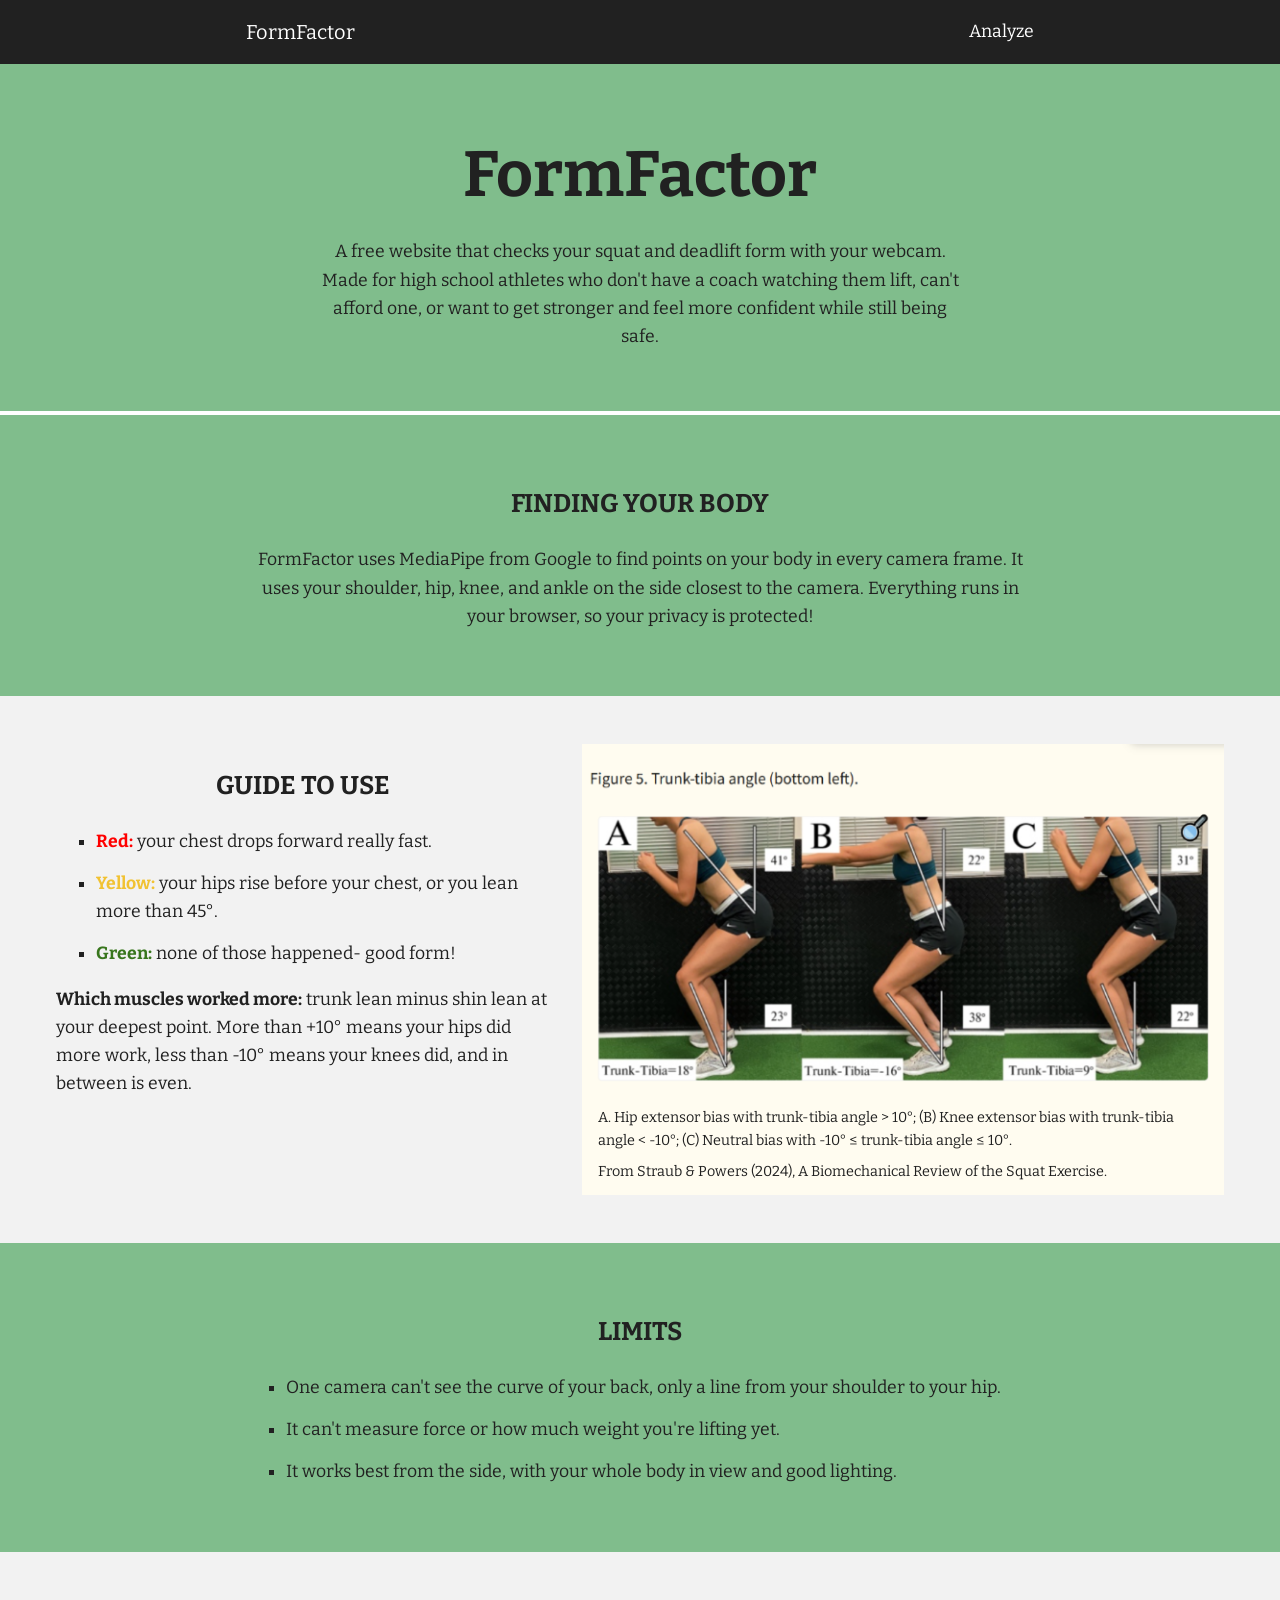
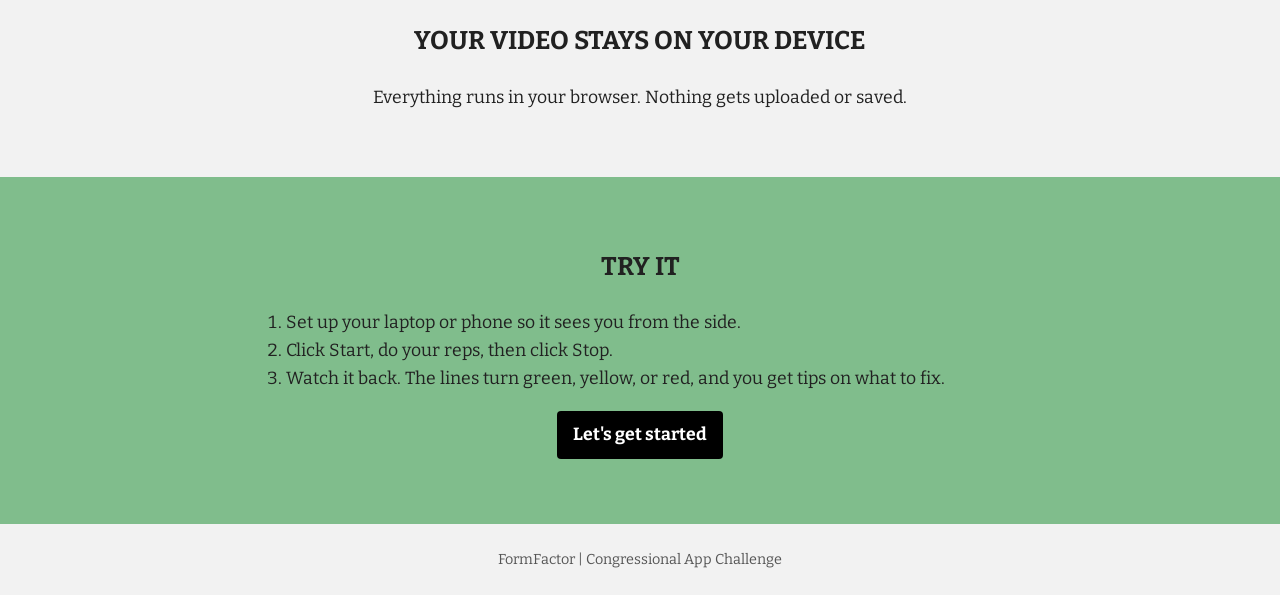
<file: index.html>
<!DOCTYPE html>
<html lang="en">
<head>
  <meta charset="UTF-8">
  <meta name="viewport" content="width=device-width, initial-scale=1.0">
  <title>FormFactor</title>
  <link href="https://fonts.googleapis.com/css2?family=Bitter:wght@400;700&display=swap" rel="stylesheet">
  <link rel="stylesheet" href="style.css">
</head>
<body>

  <nav>
    <div class="container">
      <a class="logo" href="index.html">FormFactor</a>
      <a href="analyzehomescreen.html">Analyze</a>
    </div>
  </nav>

  <div class="banner">
    <h1>FormFactor</h1>
    <p>A free website that checks your squat and deadlift form with your webcam.
       Made for high school athletes who don't have a coach watching them lift, can't afford one,
       or want to get stronger and feel more confident while still being safe.</p>
  </div>

  <main>

    <section class="band green">
      <div class="container center">
        <h2>Finding your body</h2>
        <p>FormFactor uses MediaPipe from Google to find points on your body in every camera frame. It uses your shoulder, hip, knee, and ankle on the side closest to the camera. Everything runs in your browser, so your privacy is protected!</p>
      </div>
    </section>

    <section class="band light">
      <div class="container wide two-columns">

        <div>
          <h2>Guide to use</h2>
          <ul class="big-list">
            <li><b class="red">Red:</b> your chest drops forward really fast.</li>
            <li><b class="yellow">Yellow:</b> your hips rise before your chest, or you lean more than 45°.</li>
            <li><b class="green-text">Green:</b> none of those happened- good form!</li>
          </ul>
          <p class="big-text">
            <b>Which muscles worked more:</b> trunk lean minus shin lean at your deepest point. More than +10°
            means your hips did more work, less than -10° means your knees did, and in between is even.
          </p>
        </div>

        <div class="figure-box">
          <img src="figure5.png" alt="Three squats showing trunk-tibia angles of 18, -16, and 9 degrees">
          <p class="figure-caption">
            A. Hip extensor bias with trunk-tibia angle &gt; 10°; (B) Knee extensor bias with trunk-tibia angle &lt;
            -10°; (C) Neutral bias with -10° &le; trunk-tibia angle &le; 10°.
          </p>
          <p class="figure-caption">From Straub &amp; Powers (2024), A Biomechanical Review of the Squat Exercise.</p>
        </div>

      </div>
    </section>

    <section class="band green">
      <div class="container">
        <h2>Limits</h2>
        <ul class="big-list">
          <li>One camera can't see the curve of your back, only a line from your shoulder to your hip.</li>
          <li>It can't measure force or how much weight you're lifting yet.</li>
          <li>It works best from the side, with your whole body in view and good lighting.</li>
        </ul>
      </div>
    </section>

    <section class="band light">
      <div class="container center">
        <h2>Your video stays on your device</h2>
        <p>Everything runs in your browser. Nothing gets uploaded or saved.</p>
      </div>
    </section>

    <section class="band green">
      <div class="container">
        <h2>Try it</h2>
        <ol>
          <li>Set up your laptop or phone so it sees you from the side.</li>
          <li>Click Start, do your reps, then click Stop.</li>
          <li>Watch it back. The lines turn green, yellow, or red, and you get tips on what to fix.</li>
        </ol>
        <p class="center"><a class="button" href="analyzehomescreen.html">Let's get started</a></p>
      </div>
    </section>

  </main>

  <footer>
    FormFactor | Congressional App Challenge
  </footer>

</body>
</html>
</file>
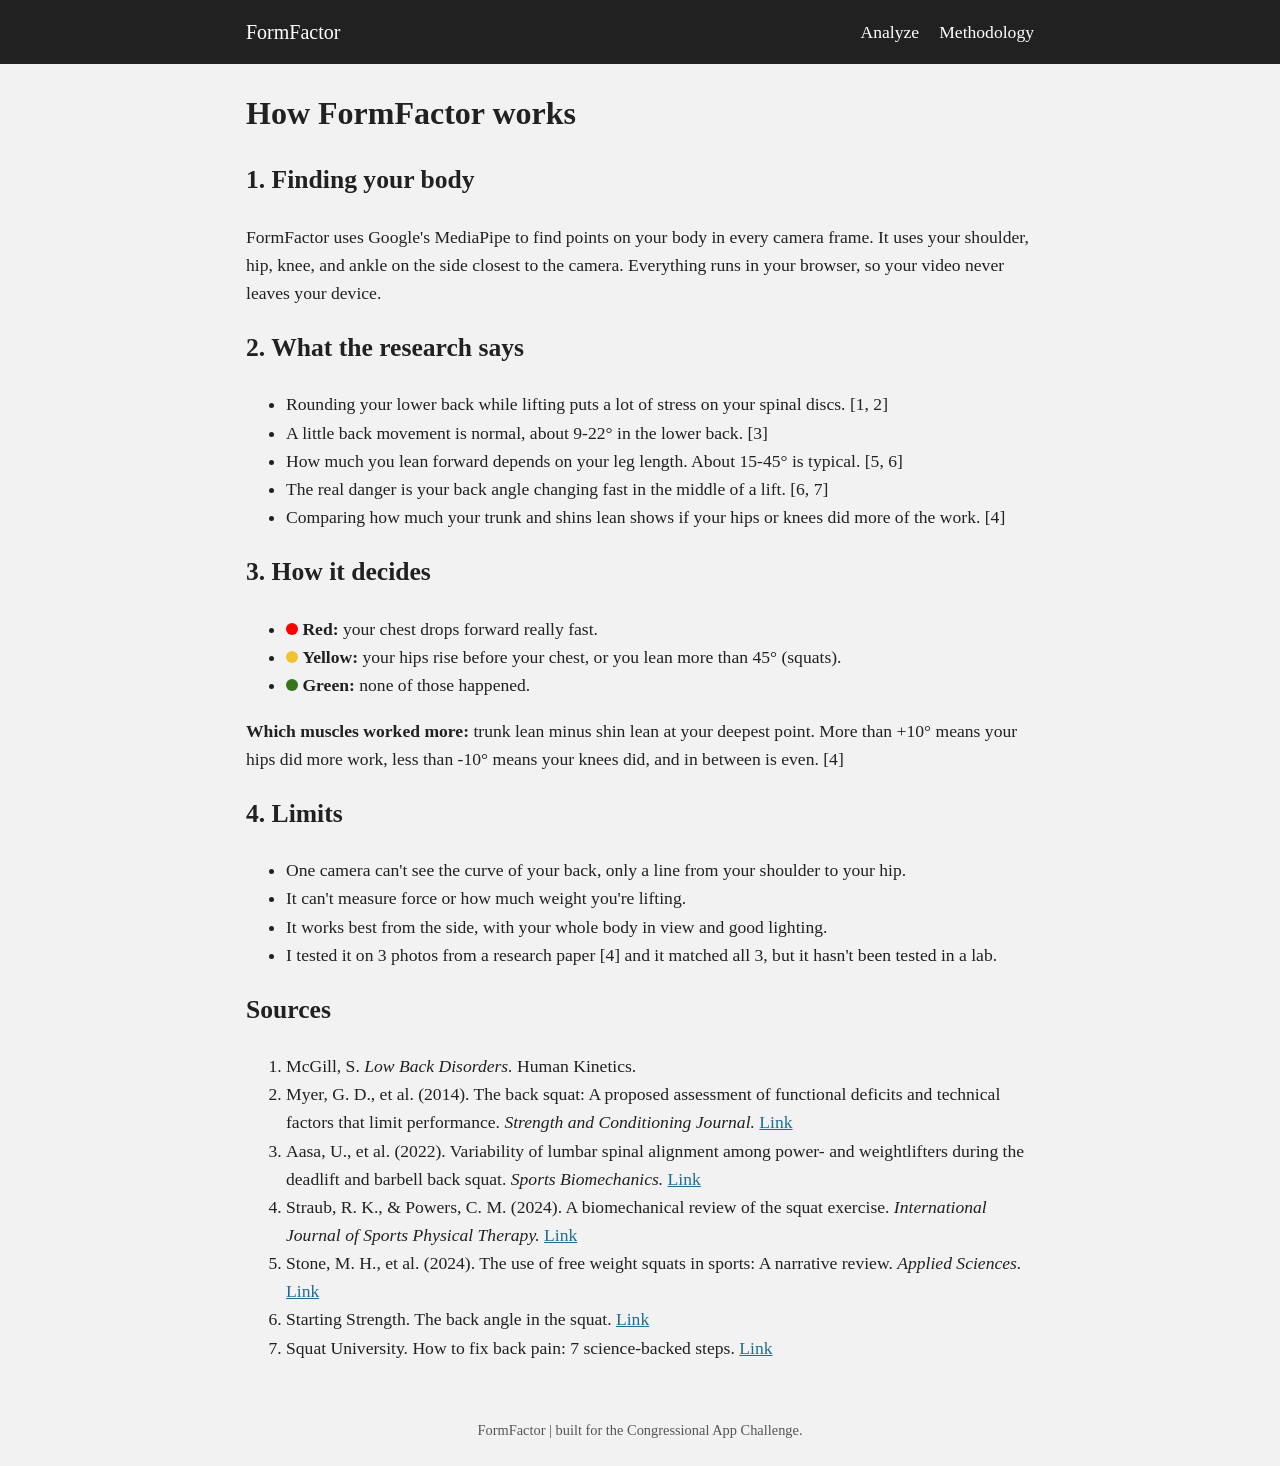
<file: methodology.html>
<!DOCTYPE html>
<html lang="en">
<head>
  <meta charset="UTF-8">
  <meta name="viewport" content="width=device-width, initial-scale=1.0">
  <title>FormFactor - Methodology</title>
  <link rel="stylesheet" href="style.css">
</head>
<body>

  <nav>
    <div class="container">
      <a class="logo" href="index.html">FormFactor</a>
      <a href="app.html">Analyze</a>
      <a href="methodology.html">Methodology</a>
    </div>
  </nav>

  <main class="container">

    <h1>How FormFactor works</h1>

    <div class="card">
      <h2>1. Finding your body</h2>
      <p>
        FormFactor uses Google's MediaPipe to find points on your body in every camera frame.
        It uses your shoulder, hip, knee, and ankle on the side closest to the camera.
        Everything runs in your browser, so your video never leaves your device.
      </p>
    </div>

    <div class="card">
      <h2>2. What the research says</h2>
      <ul>
        <li>Rounding your lower back while lifting puts a lot of stress on your spinal discs. [1, 2]</li>
        <li>A little back movement is normal, about 9-22° in the lower back. [3]</li>
        <li>How much you lean forward depends on your leg length. About 15-45° is typical. [5, 6]</li>
        <!-- TODO: find the exact source for 15-45 -->
        <li>The real danger is your back angle changing fast in the middle of a lift. [6, 7]</li>
        <li>Comparing how much your trunk and shins lean shows if your hips or knees did more of the work. [4]</li>
      </ul>
    </div>

    <div class="card">
      <h2>3. How it decides</h2>
      <ul>
        <li><span class="dot danger"></span> <b>Red:</b> your chest drops forward really fast.</li>
        <li><span class="dot warning"></span> <b>Yellow:</b> your hips rise before your chest, or you lean more
            than 45° (squats).</li>
        <li><span class="dot safe"></span> <b>Green:</b> none of those happened.</li>
      </ul>
      <p>
        <b>Which muscles worked more:</b> trunk lean minus shin lean at your deepest point. More than +10° means your hips did
        more work, less than -10° means your knees did, and in between is even. [4]
      </p>
    </div>

    <div class="card">
      <h2>4. Limits</h2>
      <ul>
        <li>One camera can't see the curve of your back, only a line from your shoulder to your hip.</li>
        <li>It can't measure force or how much weight you're lifting.</li>
        <li>It works best from the side, with your whole body in view and good lighting.</li>
        <li>I tested it on 3 photos from a research paper [4] and it matched all 3, but it hasn't been tested in a lab.</li>
      </ul>
    </div>

    <div class="card">
      <h2>Sources</h2>
      <ol>
        <li>McGill, S. <i>Low Back Disorders.</i> Human Kinetics.</li>
        <li>Myer, G. D., et al. (2014). The back squat: A proposed assessment of functional deficits and
            technical factors that limit performance. <i>Strength and Conditioning Journal.</i>
            <a href="https://pmc.ncbi.nlm.nih.gov/articles/PMC4262933/">Link</a></li>
        <li>Aasa, U., et al. (2022). Variability of lumbar spinal alignment among power- and weightlifters
            during the deadlift and barbell back squat. <i>Sports Biomechanics.</i>
            <a href="https://pubmed.ncbi.nlm.nih.gov/31718474/">Link</a></li>
        <li>Straub, R. K., &amp; Powers, C. M. (2024). A biomechanical review of the squat exercise.
            <i>International Journal of Sports Physical Therapy.</i>
            <a href="https://pmc.ncbi.nlm.nih.gov/articles/PMC10987311/">Link</a></li>
        <li>Stone, M. H., et al. (2024). The use of free weight squats in sports: A narrative review.
            <i>Applied Sciences.</i> <a href="https://www.mdpi.com/2076-3417/14/5/1977">Link</a></li>
        <li>Starting Strength. The back angle in the squat.
            <a href="https://startingstrength.com/training/the-back-angle-in-the-squat">Link</a></li>
        <li>Squat University. How to fix back pain: 7 science-backed steps.
            <a href="https://squatuniversity.com/2025/02/13/how-to-fix-back-pain-7-science-backed-steps/">Link</a></li>
      </ol>
    </div>

  </main>

  <footer>
    FormFactor | built for the Congressional App Challenge.
  </footer>

</body>
</html>
</file>
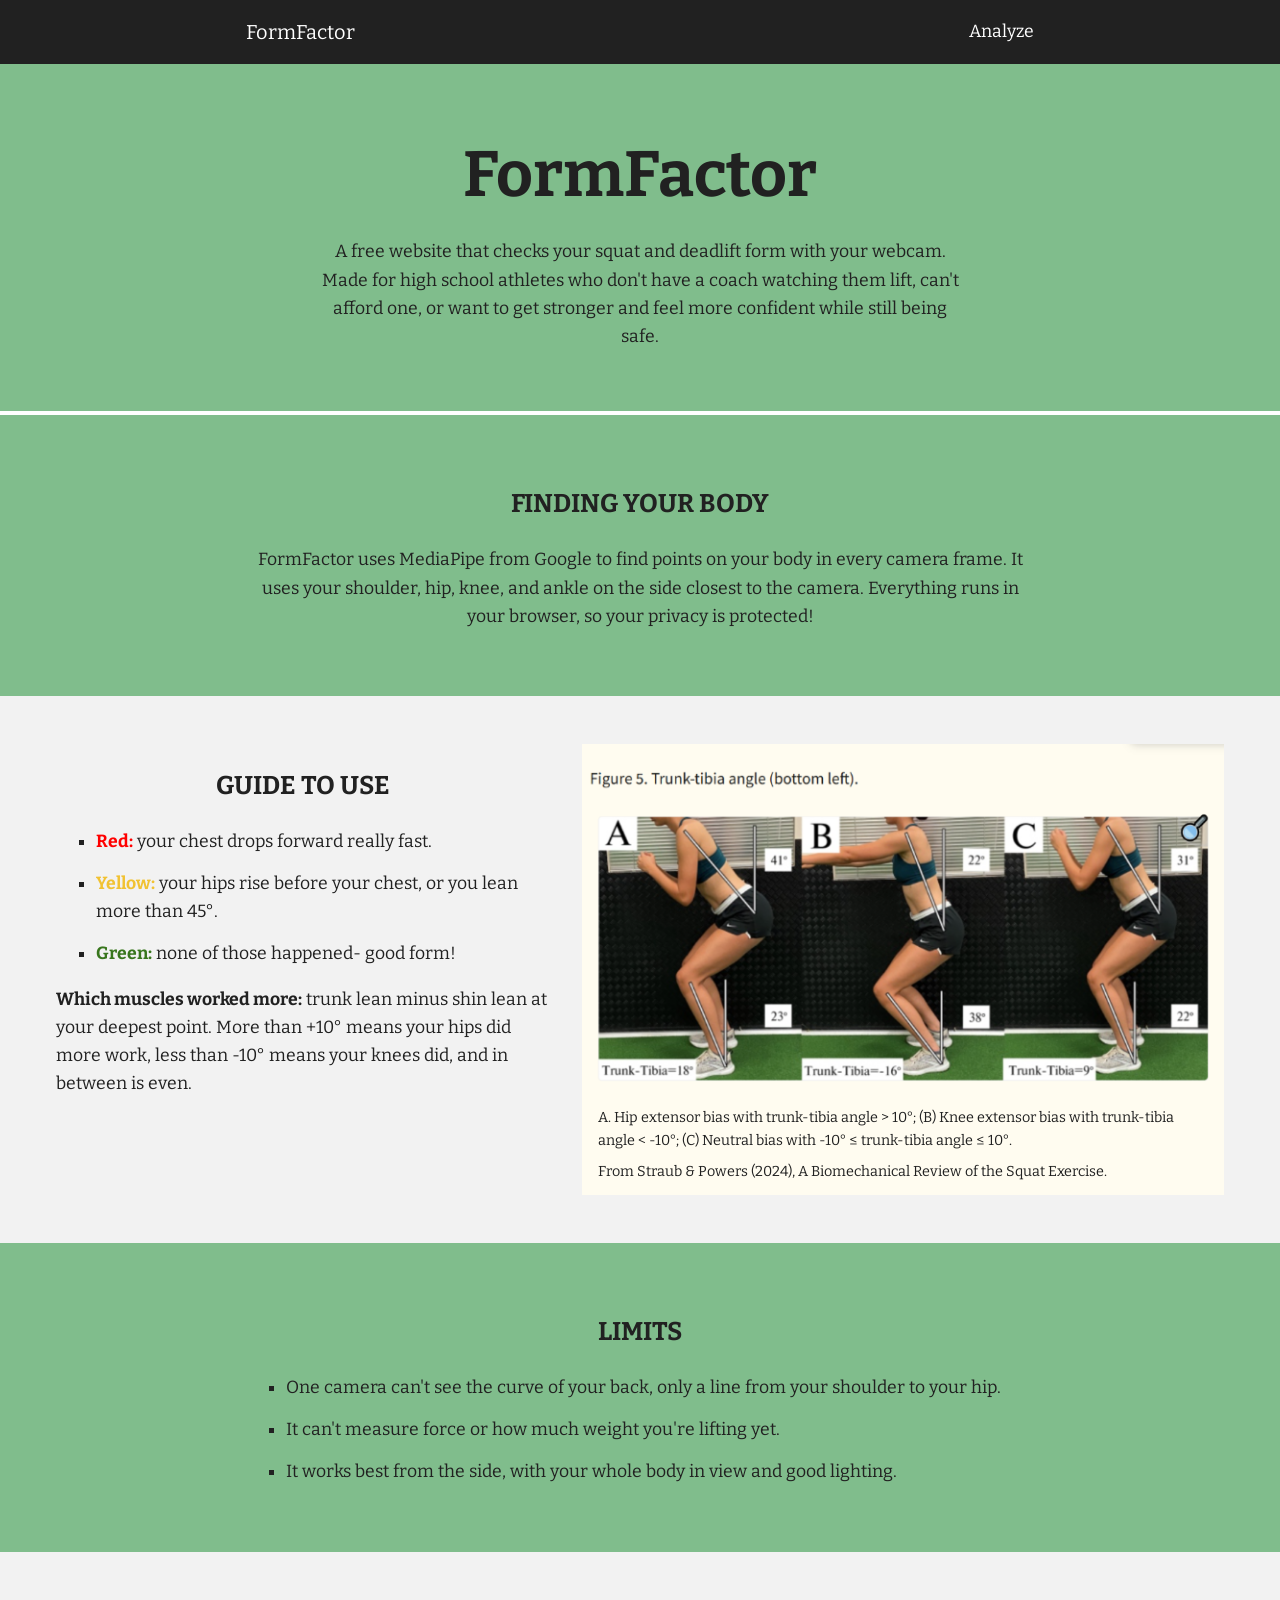
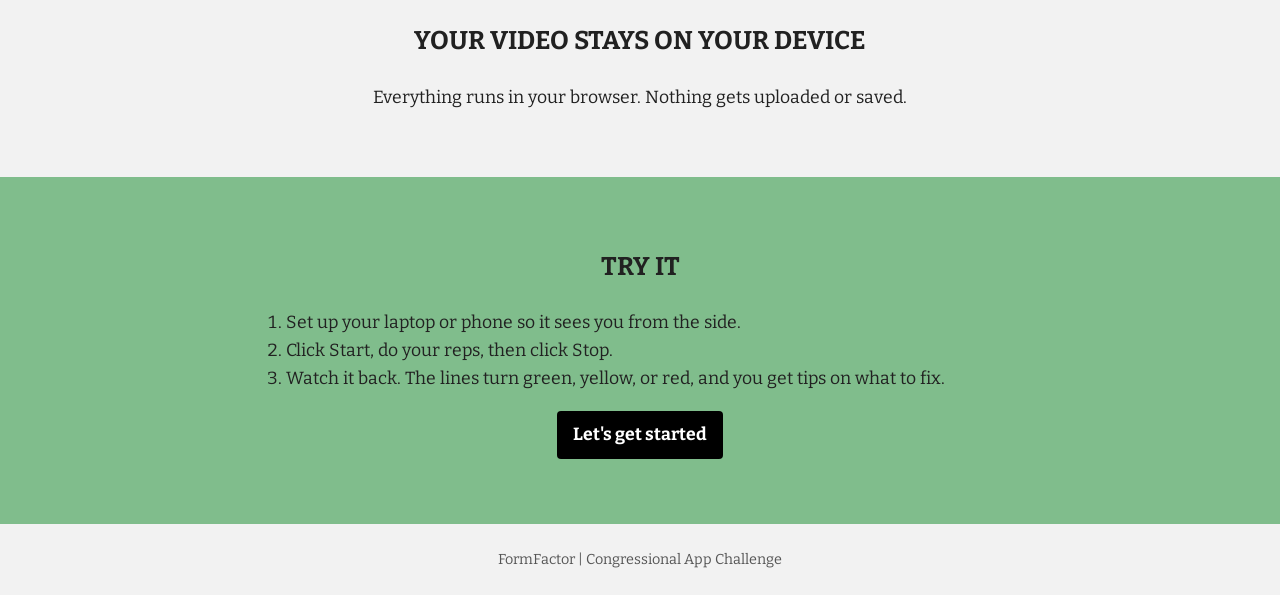
<file: pagesetup.html>
<!DOCTYPE html>
<html lang="en">
<head>
  <meta charset="UTF-8">
  <meta name="viewport" content="width=device-width, initial-scale=1.0">
  <title>FormFactor</title>
  <link href="https://fonts.googleapis.com/css2?family=Bitter:wght@400;700&display=swap" rel="stylesheet">
  <link rel="stylesheet" href="style.css">
</head>
<body>

  <nav>
    <div class="container">
      <a class="logo" href="pagesetup.html">FormFactor</a>
      <a href="analyzehomescreen.html">Analyze</a>
    </div>
  </nav>

  <div class="banner">
    <h1>FormFactor</h1>
    <p>A free website that checks your squat and deadlift form with your webcam.
       Made for high school athletes who don't have a coach watching them lift, can't afford one,
       or want to get stronger and feel more confident while still being safe.</p>
  </div>

  <main>

    <section class="band green">
      <div class="container center">
        <h2>Finding your body</h2>
        <p>FormFactor uses MediaPipe from Google to find points on your body in every camera frame. It uses your shoulder, hip, knee, and ankle on the side closest to the camera. Everything runs in your browser, so your privacy is protected!</p>
      </div>
    </section>

    <section class="band light">
      <div class="container wide two-columns">

        <div>
          <h2>Guide to use</h2>
          <ul class="big-list">
            <li><b class="red">Red:</b> your chest drops forward really fast.</li>
            <li><b class="yellow">Yellow:</b> your hips rise before your chest, or you lean more than 45°.</li>
            <li><b class="green-text">Green:</b> none of those happened- good form!</li>
          </ul>
          <p class="big-text">
            <b>Which muscles worked more:</b> trunk lean minus shin lean at your deepest point. More than +10°
            means your hips did more work, less than -10° means your knees did, and in between is even.
          </p>
        </div>

        <div class="figure-box">
          <img src="figure5.png" alt="Three squats showing trunk-tibia angles of 18, -16, and 9 degrees">
          <p class="figure-caption">
            A. Hip extensor bias with trunk-tibia angle &gt; 10°; (B) Knee extensor bias with trunk-tibia angle &lt;
            -10°; (C) Neutral bias with -10° &le; trunk-tibia angle &le; 10°.
          </p>
          <p class="figure-caption">From Straub &amp; Powers (2024), A Biomechanical Review of the Squat Exercise.</p>
        </div>

      </div>
    </section>

    <section class="band green">
      <div class="container">
        <h2>Limits</h2>
        <ul class="big-list">
          <li>One camera can't see the curve of your back, only a line from your shoulder to your hip.</li>
          <li>It can't measure force or how much weight you're lifting yet.</li>
          <li>It works best from the side, with your whole body in view and good lighting.</li>
        </ul>
      </div>
    </section>

    <section class="band light">
      <div class="container center">
        <h2>Your video stays on your device</h2>
        <p>Everything runs in your browser. Nothing gets uploaded or saved.</p>
      </div>
    </section>

    <section class="band green">
      <div class="container">
        <h2>Try it</h2>
        <ol>
          <li>Set up your laptop or phone so it sees you from the side.</li>
          <li>Click Start, do your reps, then click Stop.</li>
          <li>Watch it back. The lines turn green, yellow, or red, and you get tips on what to fix.</li>
        </ol>
        <p class="center"><a class="button" href="analyzehomescreen.html">Let's get started</a></p>
      </div>
    </section>

  </main>

  <footer>
    FormFactor | Congressional App Challenge
  </footer>

</body>
</html>
</file>
<file: style.css>
:root {
  --green: #80bd8c;
  --light: #f2f2f2;
  --dark: #212121;
  --button: #000000;
  --link: #1e6c93;
  --text-color: #212121;
  --gray: #555555;
  --line: #cccccc;
  --safe: #38761d;
  --warning: #f1c232;
  --danger: #ff0000;

  --title: 4rem;
  --page-title: 2rem;
  --heading: 1.6rem;
  --small-heading: 1.25rem;
  --text: 1.1rem;
  --small: 0.9rem;
}

* {
  box-sizing: border-box;
}

body {
  margin: 0;
  font-family: Bitter, Georgia, serif;
  font-size: var(--text);
  line-height: 1.6;
  background: var(--light);
  color: var(--text-color);
}

.container {
  max-width: 820px;
  margin: 0 auto;
  padding: 16px;
}

nav {
  background: var(--dark);
}

nav .container {
  display: flex;
  gap: 20px;
  align-items: center;
  flex-wrap: wrap;
}

nav a {
  color: white;
  text-decoration: none;
}

nav .logo {
  font-size: var(--small-heading);
  margin-right: auto;
}

.banner {
  background: var(--green);
  text-align: center;
  padding: 60px 16px;
  border-bottom: 4px solid white;
}

.banner h1 {
  font-size: var(--title);
  margin: 0;
}

.banner p {
  max-width: 640px;
  margin: 12px auto 0;
}

.band {
  padding: 32px 0;
}

.band.green {
  background: var(--green);
}

.band.light {
  background: var(--light);
}

.band h2 {
  text-align: center;
  text-transform: uppercase;
  font-size: var(--heading);
}

.band .center {
  text-align: center;
}

.card {
  margin-bottom: 16px;
}

.container.wide .card {
  background: white;
  padding: 16px;
}

h1,
h2,
h3 {
  font-family: Bitter, Georgia, serif;
  font-weight: 700;
  color: var(--dark);
}

h1 {
  font-size: var(--page-title);
  margin: 8px 0;
}

h2 {
  font-size: var(--heading);
}

h3 {
  font-size: var(--small-heading);
  margin-top: 0;
}

a {
  color: var(--link);
}

.muted {
  color: var(--gray);
}

.two-columns {
  display: grid;
  gap: 32px;
  align-items: start;
}

@media (min-width: 800px) {
  .two-columns {
    grid-template-columns: 1fr 1.3fr;
  }
}

.big-list {
  list-style: square;
}

.big-list li,
.big-text {
  font-family: Bitter, Georgia, serif;
  font-weight: 400;
  margin-bottom: 14px;
}

.figure-box {
  background: #fffcf0;
  padding: 0 0 12px;
}

.figure-box img {
  width: 100%;
  display: block;
}

.figure-caption {
  font-family: Bitter, Georgia, serif;
  font-size: var(--small);
  margin: 8px 16px 0;
}

.red {
  color: var(--danger);
}

.yellow {
  color: var(--warning);
}

.green-text {
  color: var(--safe);
}

.button {
  display: inline-block;
  background: var(--button);
  color: white;
  border: none;
  border-radius: 4px;
  padding: 10px 16px;
  font-family: Bitter, Georgia, serif;
  font-size: var(--text);
  font-weight: bold;
  text-decoration: none;
  cursor: pointer;
}

.button:disabled {
  background: #aaaaaa;
  cursor: not-allowed;
}

label {
  display: block;
  font-weight: bold;
  margin: 12px 0 4px;
}

select {
  font-family: Bitter, Georgia, serif;
  font-size: var(--text);
  max-width: 100%;
}

.container.wide {
  max-width: 1200px;
}

.app-layout {
  display: grid;
  grid-template-columns: minmax(0, 1fr);
  gap: 16px;
}

@media (min-width: 800px) {
  .app-layout {
    grid-template-columns: 1fr auto;
    align-items: start;
  }

  .app-layout.results-layout {
    grid-template-columns: auto 1fr;
  }

  .app-layout .sticky {
    position: sticky;
    top: 16px;
  }

  .app-layout .video-box {
    width: auto;
    height: 85vh;
  }

  .results-layout .video-box {
    height: 72vh;
  }
}

.video-box {
  position: relative;
  width: 100%;
  aspect-ratio: 3 / 4;
  max-width: 100%;
  margin: 0 auto;
  background: black;
  overflow: hidden;
}

.video-box video,
.video-box canvas {
  position: absolute;
  top: 0;
  left: 0;
  width: 100%;
  height: 100%;
  object-fit: cover;
}

.overall {
  color: white;
  font-weight: bold;
  font-size: var(--small-heading);
  padding: 12px 16px;
  border-radius: 4px;
}

.overall.safe {
  background: var(--safe);
}

.overall.warning {
  background: var(--warning);
}

.overall.danger {
  background: var(--danger);
}

.flags li {
  margin-bottom: 8px;
}

.slide-in {
  animation: slide-in 0.5s;
}

@keyframes slide-in {
  from {
    opacity: 0;
    transform: translateX(40px);
  }
  to {
    opacity: 1;
    transform: translateX(0);
  }
}

.playback-buttons {
  display: flex;
  flex-wrap: wrap;
  gap: 8px;
  justify-content: center;
}

.dot {
  display: inline-block;
  width: 12px;
  height: 12px;
  border-radius: 50%;
}

.dot.safe {
  background: var(--safe);
}

.dot.warning {
  background: var(--warning);
}

.dot.danger {
  background: var(--danger);
}

.countdown {
  position: absolute;
  top: 50%;
  left: 50%;
  transform: translate(-50%, -50%);
  font-size: 5rem;
  font-weight: bold;
  color: white;
  text-shadow: 0 0 12px black;
}

.status {
  margin-top: 12px;
  color: var(--gray);
}

.hidden {
  display: none;
}

footer {
  color: var(--gray);
  font-size: var(--small);
  text-align: center;
  padding: 24px 16px;
}

main {
  overflow-x: clip;
}
</file>
